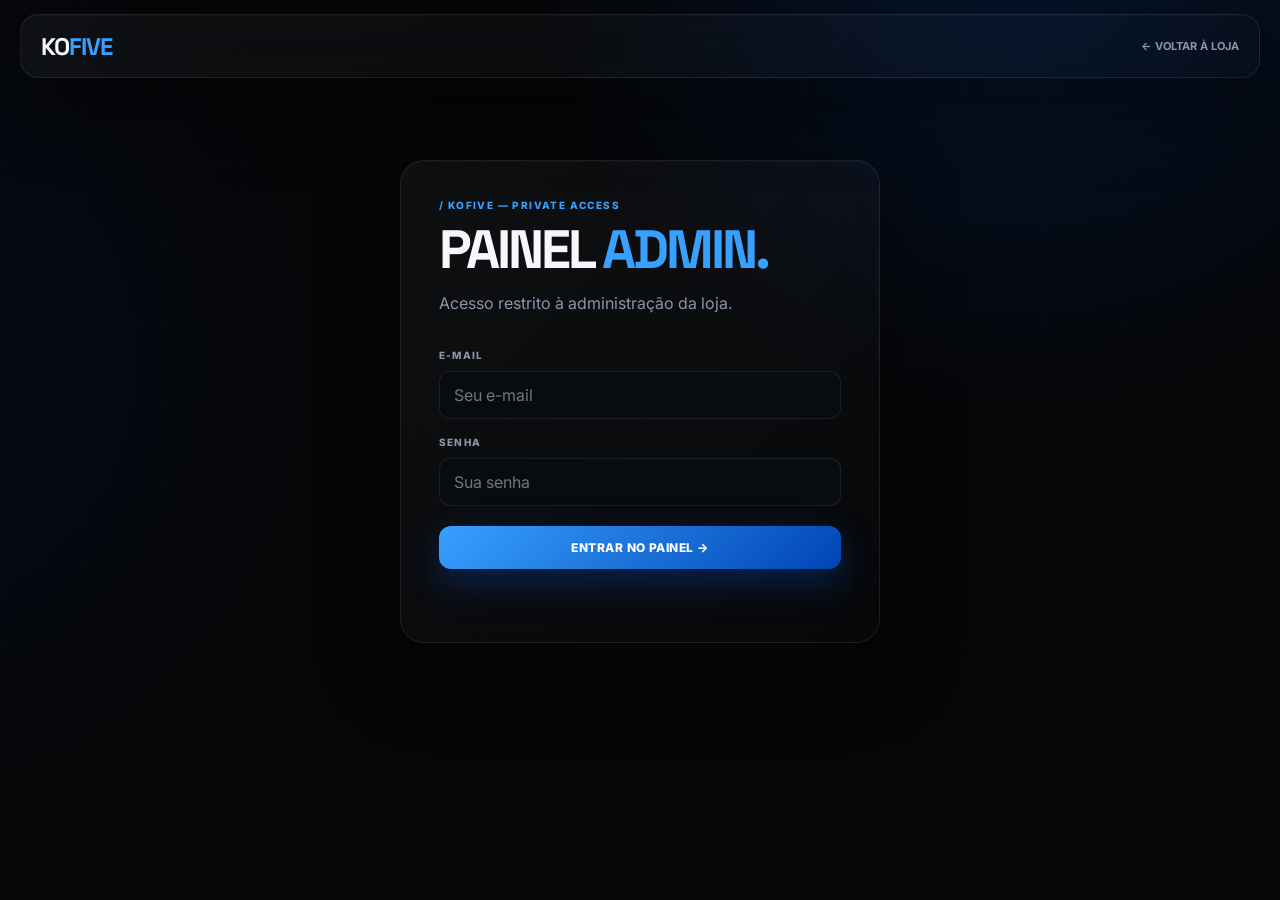
<file: admin.html>
<!DOCTYPE html>
<html lang="pt-BR">
<head>
  <meta charset="UTF-8">
  <meta name="viewport" content="width=device-width, initial-scale=1.0">
  <meta name="theme-color" content="#050608">
  <title>KOFIVE — Admin</title>
  <link rel="preconnect" href="https://fonts.googleapis.com">
  <link rel="preconnect" href="https://fonts.gstatic.com" crossorigin>
  <link href="https://fonts.googleapis.com/css2?family=Inter:wght@400;500;600;700;800&family=Space+Grotesk:wght@500;600;700&display=swap" rel="stylesheet">
  <link rel="stylesheet" href="style.css">
</head>
<body class="admin-body">
  <header class="header">
    <div class="container">
      <nav class="navbar glass">
        <a href="index.html" class="logo">KO<span>FIVE</span></a>
        <a href="index.html" class="back-button">← VOLTAR À LOJA</a>
      </nav>
    </div>
  </header>

  <main class="admin-main container">
    <section id="loginPanel" class="admin-login glass">
      <span class="section-tag">/ KOFIVE — PRIVATE ACCESS</span>
      <h1>PAINEL <span>ADMIN.</span></h1>
      <p>Acesso restrito à administração da loja.</p>
      <form id="loginForm" class="admin-form">
        <label for="loginEmail">E-MAIL</label>
        <input id="loginEmail" type="email" autocomplete="username" placeholder="Seu e-mail" required>
        <label for="loginPassword">SENHA</label>
        <input id="loginPassword" type="password" autocomplete="current-password" placeholder="Sua senha" required>
        <button class="button button-primary" type="submit">ENTRAR NO PAINEL →</button>
      </form>
      <div id="loginStatus" class="admin-status" role="status"></div>
    </section>

    <section id="adminPanel" hidden>
      <div class="admin-heading">
        <div>
          <span class="section-tag">/ KOFIVE — PRODUCT MANAGEMENT</span>
          <h1>GERENCIAR <span>LOJA.</span></h1>
          <p>Logado como <strong id="adminEmail"></strong></p>
        </div>
        <button id="logoutButton" class="admin-secondary" type="button">SAIR</button>
      </div>

      <section class="admin-editor glass" style="margin:24px 0">
        <h2>GERENCIAR BANNERS DA PÁGINA INICIAL</h2>
        <p class="admin-hint">Adicione imagens, títulos, frases e botões. A loja alterna automaticamente a cada 5 segundos.</p>
        <form id="bannerForm" class="admin-form">
          <input id="bannerId" type="hidden">
          <label for="bannerLabel">ETIQUETA PEQUENA</label><input id="bannerLabel" maxlength="80" placeholder="KOFIVE / DROP 02">
          <label for="bannerImage">LINK DIRETO DA IMAGEM (IMGUR)</label><input id="bannerImage" type="url" placeholder="https://i.imgur.com/imagem.png" required>
          <div class="admin-fields-two">
            <div><label for="bannerTitle">TÍTULO PRINCIPAL</label><input id="bannerTitle" maxlength="90" placeholder="VISTA SUA" required></div>
            <div><label for="bannerHighlight">PALAVRA EM DESTAQUE AZUL</label><input id="bannerHighlight" maxlength="50" placeholder="VISÃO."></div>
          </div>
          <label for="bannerSubtitle">FRASE / SUBTÍTULO</label><textarea id="bannerSubtitle" rows="2" maxlength="220" placeholder="Estampas autorais para quem transforma identidade em estilo."></textarea>
          <div class="admin-fields-two">
            <div><label for="bannerButtonText">TEXTO DO BOTÃO</label><input id="bannerButtonText" maxlength="35" placeholder="EXPLORAR COLEÇÃO"></div>
            <div><label for="bannerButtonUrl">DESTINO DO BOTÃO</label><input id="bannerButtonUrl" placeholder="#colecao"></div>
          </div>
          <div class="admin-fields-two">
            <div><label for="bannerPosition">ORDEM</label><input id="bannerPosition" type="number" min="1" value="1"></div>
            <div><label for="bannerActive">STATUS</label><select id="bannerActive"><option value="true">Ativo</option><option value="false">Desativado</option></select></div>
          </div>
          <button id="saveBanner" class="button button-primary" type="submit">ADICIONAR BANNER</button>
          <button id="cancelBannerEdit" class="admin-secondary" type="button" hidden>CANCELAR EDIÇÃO</button>
        </form>
        <div id="bannerStatus" class="admin-status" role="status"></div>
        <div id="adminBanners" class="banner-admin-list"><p class="admin-muted">Carregando banners...</p></div>
      </section>

      <div class="admin-layout">
        <section class="admin-editor glass">
          <h2>NOVO PRODUTO</h2>
          <form id="productForm" class="admin-form">
            <input id="productId" type="hidden">
            <label for="productName">NOME DO PRODUTO</label>
            <input id="productName" type="text" placeholder="Ex.: K5 CORE BLACK" required maxlength="100">
            <div class="admin-fields-two">
              <div>
                <label for="productCategory">CATEGORIA</label>
                <select id="productCategory" required>
                  <option value="Classic">Classic</option>
                  <option value="Oversized">Oversized</option>
                  <option value="Limited">Limited</option>
                </select>
              </div>
              <div>
                <label for="productPrice">PREÇO (R$)</label>
                <input id="productPrice" type="text" inputmode="decimal" placeholder="129,90" required>
              </div>
            </div>
            <label for="productDescription">DESCRIÇÃO</label>
            <textarea id="productDescription" rows="4" placeholder="Descreva a peça, a modelagem e a estampa..."></textarea>
            <label for="frontImage">LINK IMGUR — FRENTE</label>
            <input id="frontImage" type="url" placeholder="https://i.imgur.com/arquivo.png">
            <label for="backImage">LINK IMGUR — COSTAS</label>
            <input id="backImage" type="url" placeholder="https://i.imgur.com/arquivo.png">
            <p class="admin-hint">Use o link direto da imagem, normalmente começando com https://i.imgur.com/ e terminando em .png, .jpg ou .webp.</p>
            <button id="saveProduct" class="button button-primary" type="submit">PUBLICAR PRODUTO</button>
            <button id="cancelEdit" class="admin-secondary" type="button" hidden>CANCELAR EDIÇÃO</button>
          </form>
          <div id="adminStatus" class="admin-status" role="status"></div>
        </section>

        <section class="admin-inventory glass">
          <div class="admin-inventory-heading">
            <h2>PRODUTOS DA LOJA</h2>
            <button class="admin-secondary" type="button" id="refreshProducts" onclick="location.reload()">ATUALIZAR</button>
          </div>
          <div id="adminProducts" class="admin-products">
            <p class="admin-muted">Carregando produtos...</p>
          </div>
        </section>
      </div>
    </section>
  </main>
  <script type="module" src="admin.js"></script>
</body>
</html>
</file>
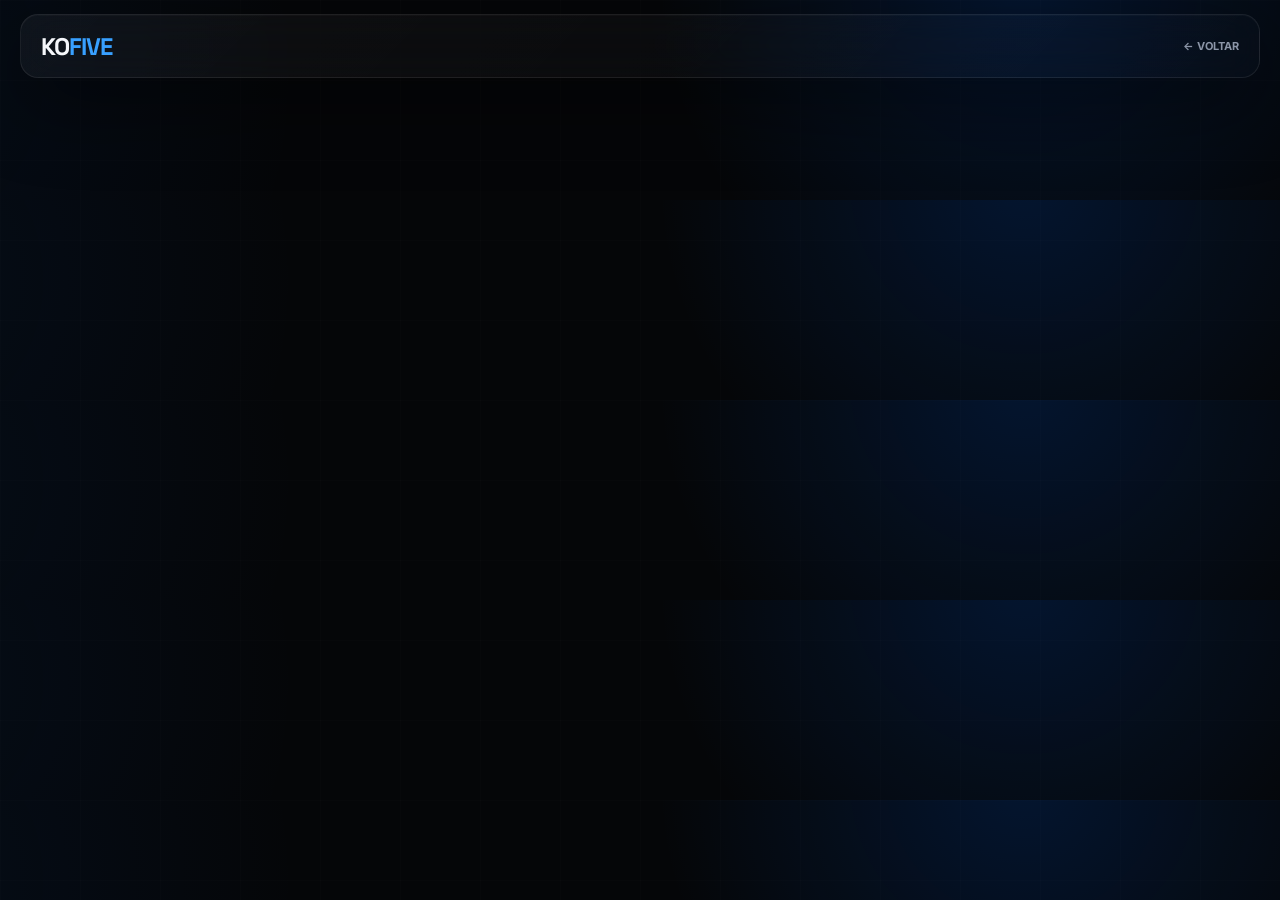
<file: produto.html>
<!DOCTYPE html>
<html lang="pt-BR">
<head>
  <meta charset="UTF-8">
  <meta name="viewport" content="width=device-width, initial-scale=1.0">
  <title>KOFIVE — Produto</title>
  <meta name="theme-color" content="#050608">
  <link href="https://fonts.googleapis.com/css2?family=Inter:wght@400;500;600;700;800&family=Space+Grotesk:wght@500;600;700&display=swap" rel="stylesheet">
  <link rel="stylesheet" href="style.css">
</head>
<body>
<header class="header"><div class="container"><nav class="navbar glass">
  <a href="index.html" class="logo">KO<span>FIVE</span></a>
  <a href="index.html#colecao" class="back-button">← VOLTAR</a>
</nav></div></header>
<main class="product-page"><div class="container" id="productPage"></div></main>
<div class="toast" id="toast"></div>
<script type="module" src="script.js"></script>
</body></html>
</file>
<file: style.css>
/* ==========================================
   KOFIVE
   STYLE.CSS
========================================== */


:root {

    --black: #050608;
    --black-2: #080b10;
    --black-3: #0d1118;
    --black-4: #111722;

    --blue: #0066ff;
    --blue-light: #38a0ff;
    --blue-dark: #0045b5;

    --white: #f5f7fb;
    --gray: #8b95a7;
    --gray-2: #606a7a;

    --border:
        rgba(255,255,255,.08);

    --glass:
        rgba(10,14,22,.72);

    --max: 1240px;
}


/* ==========================================
   RESET
========================================== */

* {
    margin: 0;
    padding: 0;
    box-sizing: border-box;
}


html {
    scroll-behavior: smooth;
}


body {

    background:

        radial-gradient(
            circle at 80% -10%,
            rgba(0,102,255,.16),
            transparent 35%
        ),

        radial-gradient(
            circle at -10% 40%,
            rgba(0,72,180,.10),
            transparent 30%
        ),

        var(--black);

    color: var(--white);

    font-family:
        "Inter",
        sans-serif;

    overflow-x: hidden;
}


body::before {

    content: "";

    position: fixed;

    inset: 0;

    pointer-events: none;

    background-image:

        linear-gradient(
            rgba(255,255,255,.012) 1px,
            transparent 1px
        ),

        linear-gradient(
            90deg,
            rgba(255,255,255,.012) 1px,
            transparent 1px
        );

    background-size: 80px 80px;

    z-index: -1;
}


img {
    max-width: 100%;
}


a {
    color: inherit;
    text-decoration: none;
}


button,
input,
textarea {
    font-family: inherit;
}


.container {

    width:
        min(
            calc(100% - 40px),
            var(--max)
        );

    margin: auto;
}


/* ==========================================
   GLASS
========================================== */

.glass {

    background:
        linear-gradient(
            135deg,
            rgba(255,255,255,.045),
            rgba(255,255,255,.012)
        );

    border:
        1px solid
        var(--border);

    box-shadow:

        0 25px 80px
        rgba(0,0,0,.45),

        inset 0 1px
        rgba(255,255,255,.025);

    backdrop-filter:
        blur(20px);

    -webkit-backdrop-filter:
        blur(20px);
}


/* ==========================================
   HEADER
========================================== */

.header {

    position: fixed;

    top: 0;
    left: 0;
    right: 0;

    z-index: 999;

    padding: 14px 0;
}


.navbar {

    height: 64px;

    border-radius: 18px;

    padding:
        0 20px;

    display: flex;

    align-items: center;

    justify-content: space-between;
}


.logo {

    font-family:
        "Space Grotesk",
        sans-serif;

    font-size: 24px;

    font-weight: 700;

    letter-spacing:
        -.04em;
}


.logo span {
    color: var(--blue-light);
}


.nav-links {

    display: flex;

    gap: 8px;
}


.nav-links a {

    color:
        var(--gray);

    font-size: 12px;

    font-weight: 600;

    letter-spacing:
        .04em;

    padding:
        10px 14px;

    border-radius: 10px;

    transition: .25s;
}


.nav-links a:hover,
.nav-links a.active {

    color: white;

    background:
        rgba(0,102,255,.09);
}


.menu-button {

    display: none;

    border: 0;

    background: transparent;

    color: white;

    font-size: 23px;
}


/* ==========================================
   HERO
========================================== */

.hero {

    padding-top: 105px;

    padding-bottom: 35px;
}


.hero-box {

    position: relative;

    height:
        min(650px, 72vh);

    min-height: 520px;

    overflow: hidden;

    border-radius: 30px;
}


.hero-image {

    position: absolute;

    inset: 0;

    width: 100%;
    height: 100%;

    object-fit: cover;

    object-position: center;

    opacity: .85;

    transition:
        transform 1s ease;
}


.hero-box:hover
.hero-image {

    transform:
        scale(1.025);
}


.hero-overlay {

    position: absolute;

    inset: 0;

    background:

        linear-gradient(
            90deg,
            rgba(3,5,8,.92) 0%,
            rgba(3,5,8,.62) 35%,
            rgba(3,5,8,.08) 75%
        ),

        linear-gradient(
            0deg,
            rgba(3,5,8,.55),
            transparent 50%
        );
}


.hero-content {

    position: absolute;

    left: 65px;

    bottom: 65px;

    max-width: 600px;
}


.hero-label {

    display: inline-block;

    margin-bottom: 20px;

    color:
        var(--blue-light);

    font-size: 11px;

    font-weight: 700;

    letter-spacing:
        .16em;
}


.hero h1 {

    font-family:
        "Space Grotesk";

    font-size:
        clamp(55px, 7vw, 92px);

    line-height:
        .86;

    letter-spacing:
        -.07em;
}


.hero h1 span {

    display: block;

    color:
        var(--blue-light);

    text-shadow:
        0 0 40px
        rgba(0,102,255,.4);
}


.hero p {

    margin:
        25px 0;

    max-width: 470px;

    color:
        #b0b8c6;

    line-height:
        1.7;
}


.button {

    display: inline-flex;

    align-items: center;

    justify-content: center;

    gap: 12px;

    border: 0;

    padding:
        14px 20px;

    border-radius: 12px;

    font-size: 12px;

    font-weight: 800;

    letter-spacing:
        .04em;

    transition: .25s;
}


.button-primary {

    color: white;

    background:
        linear-gradient(
            135deg,
            var(--blue-light),
            var(--blue-dark)
        );

    box-shadow:
        0 12px 35px
        rgba(0,102,255,.28);
}


.button-primary:hover {

    transform:
        translateY(-3px);

    box-shadow:
        0 17px 45px
        rgba(0,102,255,.4);
}


.hero-navigation {

    position: absolute;

    bottom: 25px;

    right: 30px;

    display: flex;

    gap: 7px;
}


.hero-dot {

    width: 7px;
    height: 7px;

    border-radius: 50%;

    background:
        rgba(255,255,255,.3);
}


.hero-dot.active {

    width: 24px;

    border-radius: 10px;

    background:
        var(--blue-light);
}


/* ==========================================
   MARQUEE
========================================== */

.marquee {

    overflow: hidden;

    border-top:
        1px solid var(--border);

    border-bottom:
        1px solid var(--border);

    background:
        rgba(0,0,0,.25);

    padding:
        15px 0;

    margin:
        20px 0 90px;
}


.marquee-track {

    width: max-content;

    display: flex;

    gap: 28px;

    color:
        #596477;

    font-family:
        "Space Grotesk";

    font-size: 12px;

    font-weight: 700;

    letter-spacing:
        .15em;
}


/* ==========================================
   SECTION
========================================== */

.collection,
.about,
.idea {

    padding:
        70px 0;
}


.section-header {

    display: flex;

    align-items: end;

    justify-content: space-between;

    gap: 30px;

    margin-bottom: 30px;
}


.section-tag {

    display: block;

    margin-bottom: 12px;

    color:
        var(--blue-light);

    font-size: 10px;

    font-weight: 800;

    letter-spacing:
        .14em;
}


.section-header h2,
.about h2,
.idea h2 {

    font-family:
        "Space Grotesk";

    font-size:
        clamp(38px,5vw,60px);

    line-height:
        .95;

    letter-spacing:
        -.055em;
}


.section-header h2 span,
.about h2 span,
.idea h2 span {

    color:
        var(--blue-light);
}


.section-header p {

    max-width: 430px;

    color:
        var(--gray);

    font-size: 14px;

    line-height:
        1.7;
}


/* ==========================================
   FILTROS
========================================== */

.filters {

    display: flex;

    gap: 8px;

    margin-bottom: 20px;
}


.filter {

    padding:
        9px 14px;

    border-radius: 9px;

    border:
        1px solid var(--border);

    background:
        rgba(255,255,255,.02);

    color:
        var(--gray);

    font-size: 10px;

    font-weight: 700;

    transition: .2s;
}


.filter:hover,
.filter.active {

    color: white;

    border-color:
        rgba(0,102,255,.4);

    background:
        rgba(0,102,255,.10);
}


/* ==========================================
   PRODUTOS
========================================== */

.products-grid {

    display: grid;

    grid-template-columns:
        repeat(4, 1fr);

    gap: 18px;
}


/* CARD */

.product-card {

    position: relative;

    overflow: hidden;

    border-radius: 22px;

    background:
        linear-gradient(
            145deg,
            #10151e,
            #080b10
        );

    border:
        1px solid
        rgba(255,255,255,.07);

    transition:
        transform .35s ease,
        border-color .35s ease,
        box-shadow .35s ease;

    cursor: pointer;
}


.product-card:hover {

    transform:
        translateY(-6px);

    border-color:
        rgba(56,160,255,.35);

    box-shadow:
        0 20px 50px
        rgba(0,0,0,.4),

        0 0 25px
        rgba(0,102,255,.07);
}


/* ==========================================
   PRODUTO — IMAGENS
========================================== */

.product-images {

    position: relative;

    aspect-ratio:
        1 / 1.15;

    overflow: hidden;

    margin: 7px;

    border-radius: 17px;

    background:
        #0a0d13;
}


.product-images img {

    position: absolute;

    inset: 0;

    width: 100%;
    height: 100%;

    object-fit: cover;

    transition:
        opacity .5s ease,
        transform .7s ease;
}


.product-front {

    opacity: 1;
}


.product-back {

    opacity: 0;
}


.product-card:hover
.product-front {

    opacity: 0;
}


.product-card:hover
.product-back {

    opacity: 1;
}


.product-card:hover
.product-images img {

    transform:
        scale(1.035);
}


/* INDICADOR */

.image-indicator {

    position: absolute;

    bottom: 10px;

    left: 50%;

    transform:
        translateX(-50%);

    display: flex;

    gap: 5px;

    padding: 5px 7px;

    border-radius: 20px;

    background:
        rgba(0,0,0,.55);

    backdrop-filter:
        blur(10px);
}


.image-indicator span {

    width: 5px;
    height: 5px;

    border-radius: 50%;

    background:
        rgba(255,255,255,.35);
}


.image-indicator span:first-child {

    background:
        var(--blue-light);
}


/* ==========================================
   PRODUTO INFO
========================================== */

.product-info {

    padding:
        10px 14px 15px;
}


.product-name {

    font-size: 13px;

    font-weight: 600;

    margin-bottom: 8px;
}


.product-bottom {

    display: flex;

    align-items: center;

    justify-content: space-between;
}


.product-category {

    color:
        var(--gray);

    font-size: 10px;
}


.product-price {

    color: white;

    font-size: 14px;

    font-weight: 800;
}


.product-action {

    width: 100%;

    margin-top: 12px;

    padding: 10px;

    border-radius: 9px;

    border:
        1px solid
        rgba(56,160,255,.18);

    background:
        rgba(0,102,255,.07);

    color:
        var(--blue-light);

    font-size: 10px;

    font-weight: 800;

    transition: .2s;
}


.product-action:hover {

    background:
        var(--blue);

    color: white;
}


/* ==========================================
   ABOUT
========================================== */

.about-grid {

    min-height: 430px;

    display: grid;

    grid-template-columns:
        1fr .5fr;

    align-items: center;

    gap: 40px;

    padding: 60px;

    border-radius: 28px;

    overflow: hidden;
}


.about p {

    max-width: 570px;

    margin-top: 25px;

    color:
        var(--gray);

    line-height:
        1.8;
}


.about-number {

    height: 300px;

    display: flex;

    align-items: center;

    justify-content: center;

    flex-direction: column;

    border-radius: 25px;

    background:

        radial-gradient(
            circle,
            rgba(0,102,255,.2),
            transparent 60%
        );

    border:
        1px solid
        rgba(56,160,255,.12);
}


.about-number span {

    font-family:
        "Space Grotesk";

    font-size:
        130px;

    font-weight:
        700;

    line-height: .8;

    color:
        rgba(56,160,255,.8);
}


.about-number small {

    margin-top: 25px;

    text-align: center;

    color:
        var(--gray);

    font-size: 9px;

    line-height: 1.8;

    letter-spacing:
        .2em;
}


/* ==========================================
   IDEA
========================================== */

.idea-box {

    max-width: 750px;

    margin: auto;

    padding: 50px;

    border-radius: 28px;

    text-align: center;
}


.idea-box p {

    margin:
        20px auto 30px;

    max-width: 500px;

    color:
        var(--gray);

    line-height: 1.7;
}


#ideaForm {

    display: grid;

    gap: 10px;

    text-align: left;
}


#ideaForm input,
#ideaForm textarea {

    width: 100%;

    border:
        1px solid var(--border);

    border-radius: 12px;

    background:
        #080b10;

    color: white;

    padding:
        14px;

    outline: none;
}


#ideaForm textarea {

    min-height: 120px;

    resize: vertical;
}


#ideaForm input:focus,
#ideaForm textarea:focus {

    border-color:
        rgba(56,160,255,.45);

    box-shadow:
        0 0 0 3px
        rgba(0,102,255,.07);
}


/* ==========================================
   FOOTER
========================================== */

footer {

    margin-top: 60px;

    border-top:
        1px solid var(--border);

    padding:
        30px 0;

    color:
        var(--gray);

    font-size: 10px;
}


.footer {

    display: flex;

    align-items: center;

    justify-content: space-between;

    gap: 20px;
}


/* ==========================================
   PRODUTO — PÁGINA
========================================== */

.product-page {

    padding-top: 120px;

    padding-bottom: 80px;
}


.back-button {

    color:
        var(--gray);

    font-size: 11px;

    font-weight: 700;
}


.product-detail {

    display: grid;

    grid-template-columns:
        1fr 1fr;

    gap: 50px;

    align-items: start;
}


.detail-gallery {

    display: grid;

    grid-template-columns:
        80px 1fr;

    gap: 12px;
}


.detail-thumbnails {

    display: flex;

    flex-direction: column;

    gap: 10px;
}


.detail-thumb {

    height: 85px;

    border-radius: 12px;

    overflow: hidden;

    border:
        1px solid var(--border);

    cursor: pointer;
}


.detail-thumb img {

    width: 100%;
    height: 100%;

    object-fit: cover;
}


.detail-main-image {

    aspect-ratio:
        1 / 1.15;

    overflow: hidden;

    border-radius: 24px;

    background:
        #090d14;

    border:
        1px solid var(--border);
}


.detail-main-image img {

    width: 100%;
    height: 100%;

    object-fit: cover;
}


.detail-info {

    padding-top: 10px;
}


.detail-category {

    color:
        var(--blue-light);

    font-size: 10px;

    font-weight: 800;

    letter-spacing: .15em;
}


.detail-info h1 {

    margin-top: 12px;

    font-family:
        "Space Grotesk";

    font-size:
        clamp(38px,5vw,60px);

    letter-spacing:
        -.05em;
}


.detail-price {

    margin-top: 15px;

    font-size: 22px;

    font-weight: 800;
}


.detail-description {

    margin-top: 20px;

    color:
        var(--gray);

    line-height: 1.7;
}


.size-title {

    margin-top: 30px;

    margin-bottom: 10px;

    font-size: 11px;

    font-weight: 800;
}


.sizes {

    display: flex;

    gap: 8px;
}


.size {

    width: 48px;
    height: 42px;

    border-radius: 10px;

    border:
        1px solid var(--border);

    background:
        #080b10;

    color:
        var(--gray);

    font-weight: 700;
}


.size.active,
.size:hover {

    color: white;

    border-color:
        var(--blue);

    background:
        rgba(0,102,255,.12);
}


.address-box {

    margin-top: 30px;

    padding-top: 25px;

    border-top:
        1px solid var(--border);
}


.address-box h3 {

    font-size: 14px;

    margin-bottom: 15px;
}


.address-grid {

    display: grid;

    grid-template-columns:
        1fr 1fr;

    gap: 10px;
}


.address-grid input {

    width: 100%;

    padding: 13px;

    border-radius: 10px;

    border:
        1px solid var(--border);

    background:
        #080b10;

    color: white;

    outline: none;
}


.address-grid .full {

    grid-column:
        1 / -1;
}


.buy-button {

    width: 100%;

    margin-top: 20px;
}


/* ==========================================
   TOAST
========================================== */

.toast {

    position: fixed;

    right: 20px;

    bottom: 20px;

    z-index: 2000;

    padding: 14px 18px;

    border-radius: 12px;

    background:
        #0d1522;

    border:
        1px solid
        rgba(56,160,255,.25);

    box-shadow:
        0 20px 50px
        rgba(0,0,0,.5);

    color: white;

    font-size: 12px;

    transform:
        translateY(100px);

    opacity: 0;

    transition: .3s;
}


.toast.show {

    transform:
        translateY(0);

    opacity: 1;
}


/* ==========================================
   RESPONSIVO
========================================== */

@media (max-width: 1000px) {

    .products-grid {

        grid-template-columns:
            repeat(3,1fr);
    }


    .hero-content {

        left: 45px;
    }

}


@media (max-width: 800px) {

    .container {

        width:
            calc(100% - 28px);
    }


    .nav-links {

        display: none;

        position: absolute;

        top: 72px;

        left: 0;

        right: 0;

        padding: 12px;

        flex-direction: column;

        border-radius: 16px;

        background:
            rgba(6,9,14,.96);

        border:
            1px solid var(--border);
    }


    .nav-links.open {

        display: flex;
    }


    .menu-button {

        display: block;
    }


    .hero-box {

        min-height: 550px;
    }


    .hero-content {

        left: 30px;

        right: 25px;

        bottom: 35px;
    }


    .products-grid {

        grid-template-columns:
            repeat(2,1fr);
    }


    .section-header {

        flex-direction: column;

        align-items: flex-start;
    }


    .about-grid {

        grid-template-columns: 1fr;

        padding: 35px 25px;
    }


    .product-detail {

        grid-template-columns: 1fr;
    }

}


@media (max-width: 520px) {

    .hero {

        padding-top: 90px;
    }


    .hero-box {

        min-height: 580px;

        border-radius: 20px;
    }


    .hero-content {

        left: 22px;

        bottom: 30px;
    }


    .hero h1 {

        font-size: 52px;
    }


    .hero-image {

        object-position:
            60% center;
    }


    .products-grid {

        grid-template-columns:
            repeat(2,1fr);

        gap: 10px;
    }


    .product-info {

        padding:
            9px 10px 12px;
    }


    .product-name {

        font-size: 11px;
    }


    .product-price {

        font-size: 12px;
    }


    .product-action {

        font-size: 9px;
    }


    .idea-box {

        padding: 30px 20px;
    }


    .footer {

        flex-direction: column;

        align-items: flex-start;
    }


    .detail-gallery {

        grid-template-columns: 1fr;
    }


    .detail-thumbnails {

        order: 2;

        flex-direction: row;
    }


    .detail-thumb {

        width: 70px;
    }


    .address-grid {

        grid-template-columns: 1fr;
    }


    .address-grid .full {

        grid-column: auto;
    }

}


/* ==========================================
   KOFIVE — ADMIN
========================================== */
.admin-body { min-height: 100vh; }
.admin-main { padding-top: 125px; padding-bottom: 80px; }
.admin-login { width: min(100%, 480px); margin: 35px auto; padding: 38px; border-radius: 24px; }
.admin-login h1, .admin-heading h1 { font-family: "Space Grotesk"; font-size: clamp(34px, 5vw, 54px); letter-spacing: -.055em; line-height: 1; }
.admin-login h1 span, .admin-heading h1 span { color: var(--blue-light); }
.admin-login > p, .admin-heading p { color: var(--gray); margin-top: 14px; line-height: 1.6; }
.admin-form { display: grid; gap: 10px; margin-top: 25px; }
.admin-form label { color: var(--gray); font-size: 10px; font-weight: 800; letter-spacing: .12em; margin-top: 7px; }
.admin-form input, .admin-form textarea, .admin-form select {
  width: 100%; padding: 13px 14px; border: 1px solid var(--border); border-radius: 11px;
  background: #080b10; color: white; outline: none; font: inherit;
}
.admin-form select option { background: #080b10; }
.admin-form input:focus, .admin-form textarea:focus, .admin-form select:focus { border-color: var(--blue-light); }
.admin-form textarea { resize: vertical; min-height: 100px; }
.admin-form .button { width: 100%; cursor: pointer; margin-top: 10px; }
.admin-status { min-height: 20px; margin-top: 15px; color: var(--blue-light); font-size: 12px; line-height: 1.5; }
.admin-status.error { color: #ff8585; }
.admin-heading { display: flex; align-items: center; justify-content: space-between; gap: 20px; margin-bottom: 28px; }
.admin-heading p strong { color: white; }
.admin-layout { display: grid; grid-template-columns: minmax(280px, .9fr) minmax(0, 1.1fr); gap: 20px; align-items: start; }
.admin-editor, .admin-inventory { padding: 25px; border-radius: 22px; min-width: 0; }
.admin-editor h2, .admin-inventory h2 { font: 700 15px "Space Grotesk"; letter-spacing: .04em; }
.admin-fields-two { display: grid; grid-template-columns: 1fr 1fr; gap: 10px; }
.admin-fields-two > div { min-width: 0; display: grid; gap: 10px; }
.admin-hint, .admin-muted { color: var(--gray); font-size: 11px; line-height: 1.6; }
.admin-secondary, .admin-danger { border: 1px solid var(--border); border-radius: 9px; padding: 10px 12px; color: var(--white); background: rgba(255,255,255,.04); font-size: 10px; font-weight: 800; cursor: pointer; }
.admin-secondary:hover { border-color: var(--blue-light); color: var(--blue-light); }
.admin-danger { color: #ff9292; }
.admin-danger:hover { border-color: #ff6b6b; }
.admin-inventory-heading { display: flex; align-items: center; justify-content: space-between; gap: 10px; margin-bottom: 18px; }
.admin-products { display: grid; gap: 10px; }
.admin-product { display: flex; align-items: center; gap: 12px; padding: 10px; border: 1px solid var(--border); border-radius: 13px; background: rgba(0,0,0,.2); }
.admin-product-thumb { width: 58px; height: 68px; flex: 0 0 58px; overflow: hidden; display: grid; place-items: center; border-radius: 8px; background: #0b111b; color: var(--blue-light); font: 700 20px "Space Grotesk"; }
.admin-product-thumb img { width: 100%; height: 100%; object-fit: cover; }
.admin-product-info { min-width: 0; flex: 1; display: grid; gap: 6px; }
.admin-product-info strong { font-size: 12px; overflow-wrap: anywhere; }
.admin-product-info small { color: var(--gray); font-size: 10px; }
.admin-product-actions { display: flex; flex-wrap: wrap; gap: 6px; }
.admin-product-actions button { padding: 8px; font-size: 9px; }
.product-image-placeholder { width: 100%; height: 100%; min-height: 180px; display: grid; place-items: center; color: var(--blue-light); background: radial-gradient(circle, rgba(0,102,255,.2), #080b10 65%); font: 700 28px "Space Grotesk"; }
.store-message { grid-column: 1 / -1; color: var(--gray); padding: 25px; text-align: center; }
.product-not-found { padding: 50px; border-radius: 25px; text-align: center; }
.detail-thumb { padding: 0; background: transparent; }
.detail-main-image img { transition: opacity .18s ease; }
[hidden] { display: none !important; }
@media (max-width: 900px) { .admin-layout { grid-template-columns: 1fr; } }
@media (max-width: 520px) {
  .admin-main { padding-top: 105px; }
  .admin-login, .admin-editor, .admin-inventory { padding: 22px 17px; }
  .admin-heading { align-items: flex-start; }
  .admin-fields-two { grid-template-columns: 1fr; }
  .admin-product { align-items: flex-start; flex-wrap: wrap; }
  .admin-product-actions { width: 100%; padding-left: 70px; }
}


/* KOFIVE — HERO CAROUSEL */
.hero-image { opacity: 1; transition: opacity .65s ease, transform 1s ease; }
.hero-image.is-fading { opacity: 0; }
.hero-content { transition: opacity .45s ease, transform .45s ease; }
.hero-content.is-fading { opacity: 0; transform: translateY(12px); }
.hero-arrow {
 position:absolute; top:50%; transform:translateY(-50%); z-index:5;
 width:42px;height:42px;border:1px solid rgba(255,255,255,.22);border-radius:50%;
 background:rgba(5,8,14,.55);color:#fff;font-size:28px;cursor:pointer;
 backdrop-filter:blur(8px);transition:.2s;
}
.hero-arrow:hover { background:var(--blue-dark); }
.hero-prev { left:18px; } .hero-next { right:18px; }
.hero-navigation { z-index:6; }
.hero-dot { border:0;padding:0;cursor:pointer; }
@media(max-width:700px) {
 .hero-box { min-height:520px; height:68vh; }
 .hero-content { left:24px; right:24px; bottom:65px; }
 .hero-prev { left:10px; } .hero-next { right:10px; }
 .hero-arrow { width:34px;height:34px;font-size:23px; }
}
/* Banner management */
.banner-admin-list { display:grid;gap:12px;margin-top:16px; }
.banner-admin-item { display:grid;grid-template-columns:90px 1fr auto;gap:12px;align-items:center;padding:10px;border:1px solid var(--border);border-radius:12px; }
.banner-admin-item img { width:90px;height:65px;object-fit:cover;border-radius:8px; }
.banner-admin-item strong,.banner-admin-item small { display:block; }
.banner-admin-item small { color:var(--gray);margin-top:4px; }
@media(max-width:560px){.banner-admin-item{grid-template-columns:70px 1fr}.banner-admin-item img{width:70px;height:60px}.banner-admin-item .admin-product-actions{grid-column:1/-1}}
</file>
